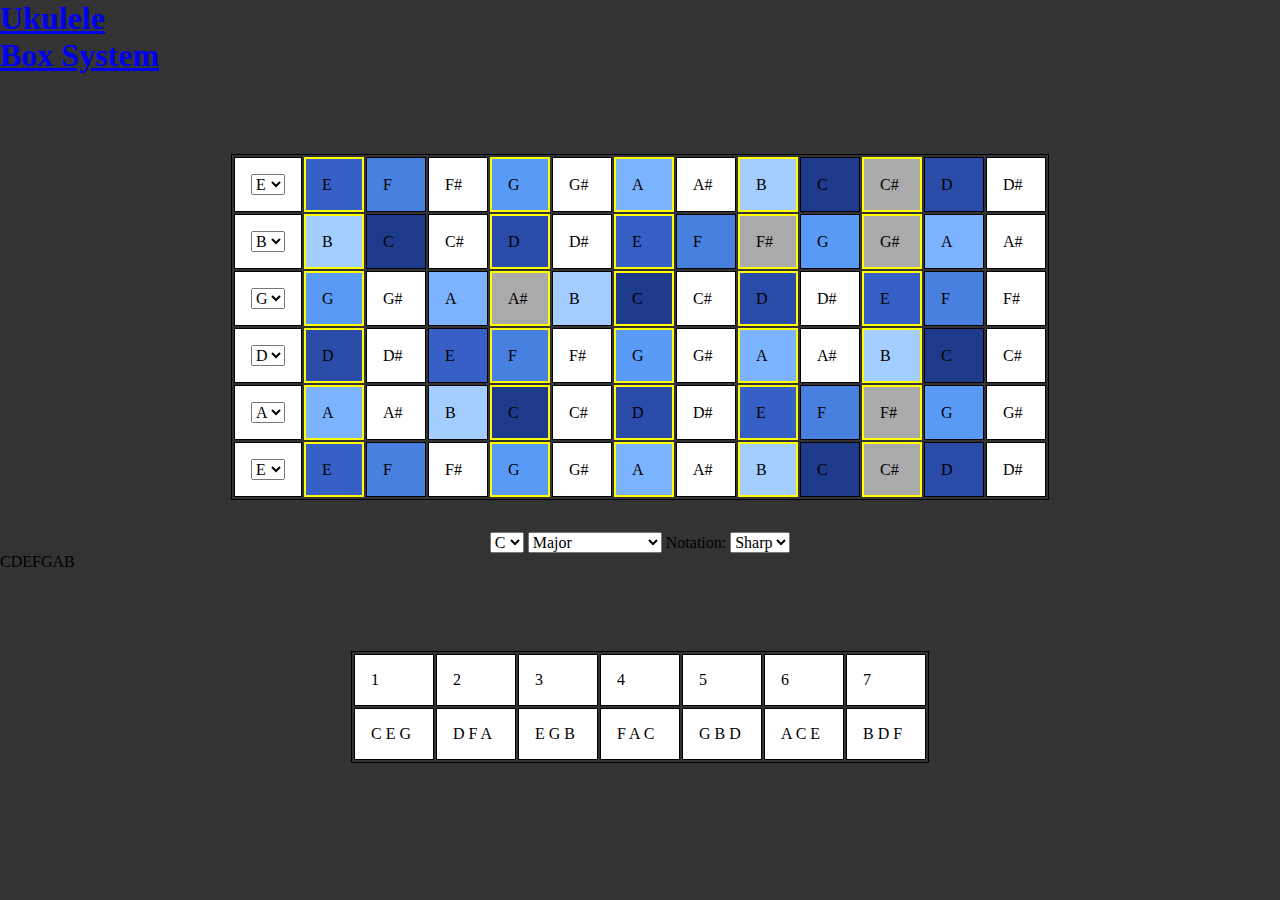
<file: index.html>
<!DOCTYPE html>
<html lang="en">
<head>
    <meta charset="UTF-8">
    <meta name="viewport" content="width=device-width, initial-scale=1.0">
    <link rel="stylesheet" href="reset.css">
    <link rel="stylesheet" href="style.css" title="Default">
    <link rel="stylesheet" href="css/box_system.css" title="Box System">
    <title>Guitar</title>
    <script type="module" src="script.js" defer></script>
</head>
<body>
    <h1><a href="instruments/ukulele.html">Ukulele</a></h1>
    <h1><a href="tools/box_system.html">Box System</a></h1>
    <table id="fretboard">
        <tr class="string" id="string_1">
            <td>
                <select name="tuner" class="tuner" id="tuner_1">
                    <option value="A">A</option>
                    <option value="B">B</option>
                    <option value="C">C</option>
                    <option value="D">D</option>
                    <option value="E" selected>E</option>
                    <option value="F">F</option>
                    <option value="G">G</option>
                </select>
            </td>
        </tr>
        <tr class="string" id="string_2">
            <td>
                <select name="tuner" class="tuner" id="tuner_2">
                    <option value="A">A</option>
                    <option value="B" selected>B</option>
                    <option value="C">C</option>
                    <option value="D">D</option>
                    <option value="E">E</option>
                    <option value="F">F</option>
                    <option value="G">G</option>
                </select>
            </td>
        </tr>
        <tr class="string" id="string_3">
            <td>
                <select name="tuner" class="tuner" id="tuner_3">
                    <option value="A">A</option>
                    <option value="B">B</option>
                    <option value="C">C</option>
                    <option value="D">D</option>
                    <option value="E">E</option>
                    <option value="F">F</option>
                    <option value="G" selected>G</option>
                </select>
            </td>
        </tr>
        <tr class="string" id="string_4">
            <td>
                <select name="tuner" class="tuner" id="tuner_4">
                    <option value="A">A</option>
                    <option value="B">B</option>
                    <option value="C">C</option>
                    <option value="D" selected>D</option>
                    <option value="E">E</option>
                    <option value="F">F</option>
                    <option value="G">G</option>
                </select>
            </td>
        </tr>
        <tr class="string" id="string_5">
            <td>
                <select name="tuner" class="tuner" id="tuner_5">
                    <option value="A" selected>A</option>
                    <option value="B">B</option>
                    <option value="C">C</option>
                    <option value="D">D</option>
                    <option value="E">E</option>
                    <option value="F">F</option>
                    <option value="G">G</option>
                </select>
            </td>
        </tr>
        <tr class="string" id="string_6">
            <td>
                <select name="tuner" class="tuner" id="tuner_6">
                    <option value="A">A</option>
                    <option value="B">B</option>
                    <option value="C">C</option>
                    <option value="D">D</option>
                    <option value="E" selected>E</option>
                    <option value="F">F</option>
                    <option value="G">G</option>
                </select>
            </td>
        </tr>
    </table>
    <div id="mode_key_selection">
        <select name="key" id="key">
            <option value="A">A</option>
            <option value="B">B</option>
            <option value="C" selected>C</option>
            <option value="D">D</option>
            <option value="E">E</option>
            <option value="F">F</option>
            <option value="G">G</option>
        </select>
        <select name="mode" id="mode">
            <option value="Major_Pentatonic">Major Pentatonic</option>
            <option value="Minor_Pentatonic">Minor Pentatonic</option>
            <option value="Major" selected>Major</option>
            <option value="Minor">Minor</option>
            <option value="Harmonic_Minor">Harmonic Minor</option>
            <option value="Melodic_Minor">Melodic Minor</option>
            <option value="Lydian">Lydian</option>
            <option value="Mixolydian">Mixolydian</option>
            <option value="Phrygian">Phrygian</option>
            <option value="Locrian">Locrian</option>
        </select>
        Notation: 
        <select name="notation" id="notation">
            <option value="Sharp">Sharp</option>
            <option value="Flat">Flat</option>
        </select>
    </div>
    <div id="notes"></div>
    <table>
        <tr id="romes">
            <td>1</td>
            <td>2</td>
            <td>3</td>
            <td>4</td>
            <td>5</td>
            <td>6</td>
            <td>7</td>
        </tr>
        <tr id="chords">
        </tr>
    </table>
    <script>

    </script>
</body>
</html>
</file>
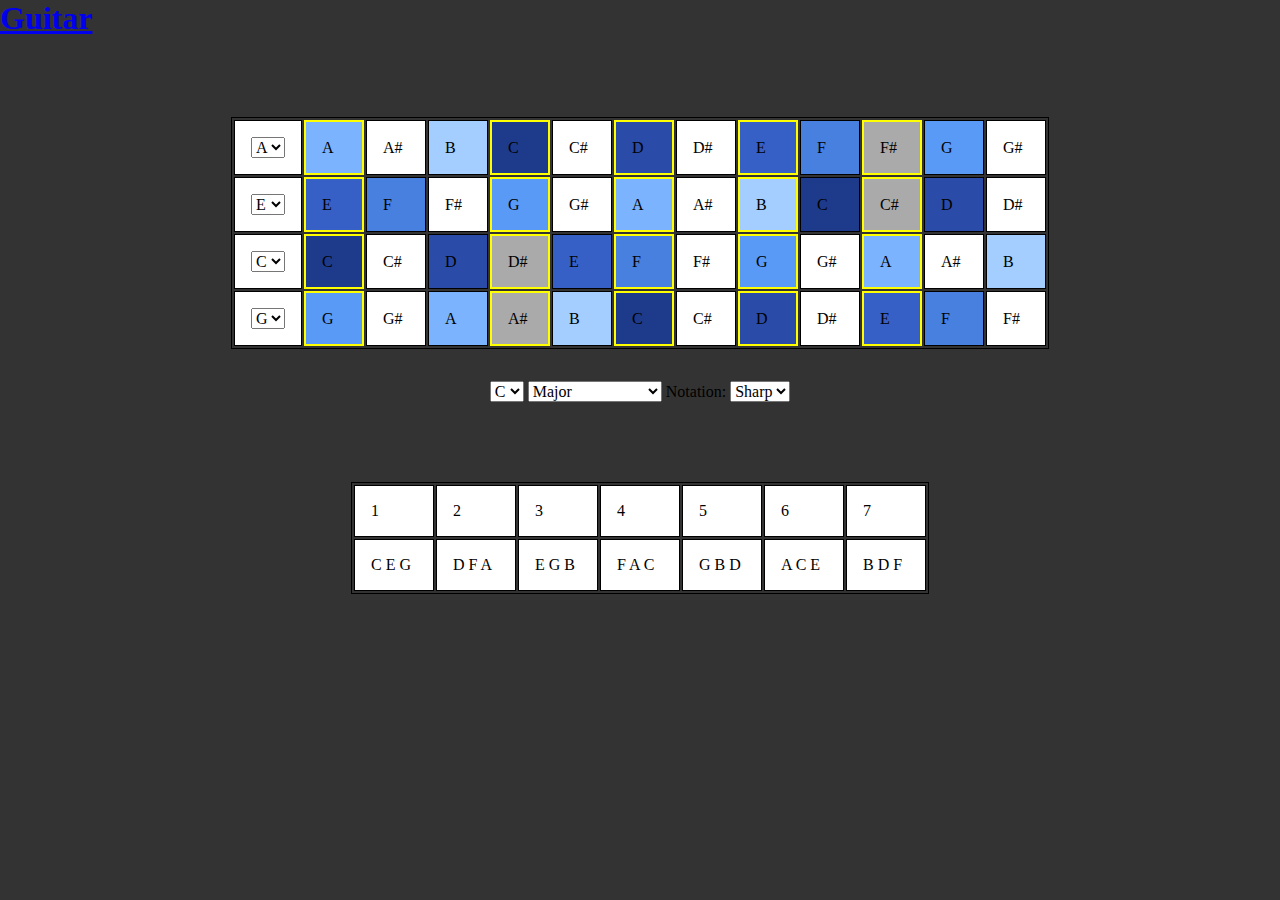
<file: instruments/ukulele.html>
<!DOCTYPE html>
<html lang="en">
<head>
    <meta charset="UTF-8">
    <meta name="viewport" content="width=device-width, initial-scale=1.0">
    <link rel="stylesheet" href="../reset.css">
    <link rel="stylesheet" href="../style.css">
    <title>Ukulele</title>
    <script type="module" src="../script.js" defer></script>
</head>
<body>
    <h1><a href="../index.html">Guitar</a></h1>
    <table>
        <tr class="string" id="string_1">
            <td>
                <select name="tuner" class="tuner" id="tuner_1">
                    <option value="A" selected>A</option>
                    <option value="B">B</option>
                    <option value="C">C</option>
                    <option value="D">D</option>
                    <option value="E">E</option>
                    <option value="F">F</option>
                    <option value="G">G</option>
                </select>
            </td>
        </tr>
        <tr class="string" id="string_2">
            <td>
                <select name="tuner" class="tuner" id="tuner_2">
                    <option value="A">A</option>
                    <option value="B">B</option>
                    <option value="C">C</option>
                    <option value="D">D</option>
                    <option value="E" selected>E</option>
                    <option value="F">F</option>
                    <option value="G">G</option>
                </select>
            </td>
        </tr>
        <tr class="string" id="string_3">
            <td>
                <select name="tuner" class="tuner" id="tuner_3">
                    <option value="A">A</option>
                    <option value="B">B</option>
                    <option value="C" selected>C</option>
                    <option value="D">D</option>
                    <option value="E">E</option>
                    <option value="F">F</option>
                    <option value="G">G</option>
                </select>
            </td>
        </tr>
        <tr class="string" id="string_4">
            <td>
                <select name="tuner" class="tuner" id="tuner_4">
                    <option value="A">A</option>
                    <option value="B">B</option>
                    <option value="C">C</option>
                    <option value="D">D</option>
                    <option value="E">E</option>
                    <option value="F">F</option>
                    <option value="G" selected>G</option>
                </select>
            </td>
        </tr>
    </table>
    <div id="mode_key_selection">
        <select name="key" id="key">
            <option value="A">A</option>
            <option value="B">B</option>
            <option value="C" selected>C</option>
            <option value="D">D</option>
            <option value="E">E</option>
            <option value="F">F</option>
            <option value="G">G</option>
        </select>
        <select name="mode" id="mode">
            <option value="Major_Pentatonic">Major Pentatonic</option>
            <option value="Minor_Pentatonic">Minor Pentatonic</option>
            <option value="Major" selected>Major</option>
            <option value="Minor">Minor</option>
            <option value="Harmonic_Minor">Harmonic Minor</option>
            <option value="Melodic_Minor">Melodic Minor</option>
            <option value="Lydian">Lydian</option>
            <option value="Mixolydian">Mixolydian</option>
            <option value="Phrygian">Phrygian</option>
            <option value="Locrian">Locrian</option>
        </select>
        Notation: 
        <select name="notation" id="notation">
            <option value="Sharp">Sharp</option>
            <option value="Flat">Flat</option>
        </select>
    </div>
    <table>
        <tr id="romes">
            <td>1</td>
            <td>2</td>
            <td>3</td>
            <td>4</td>
            <td>5</td>
            <td>6</td>
            <td>7</td>
        </tr>
        <tr id="chords">
        </tr>
    </table>
    <script>

    </script>
</body>
</html>
</file>
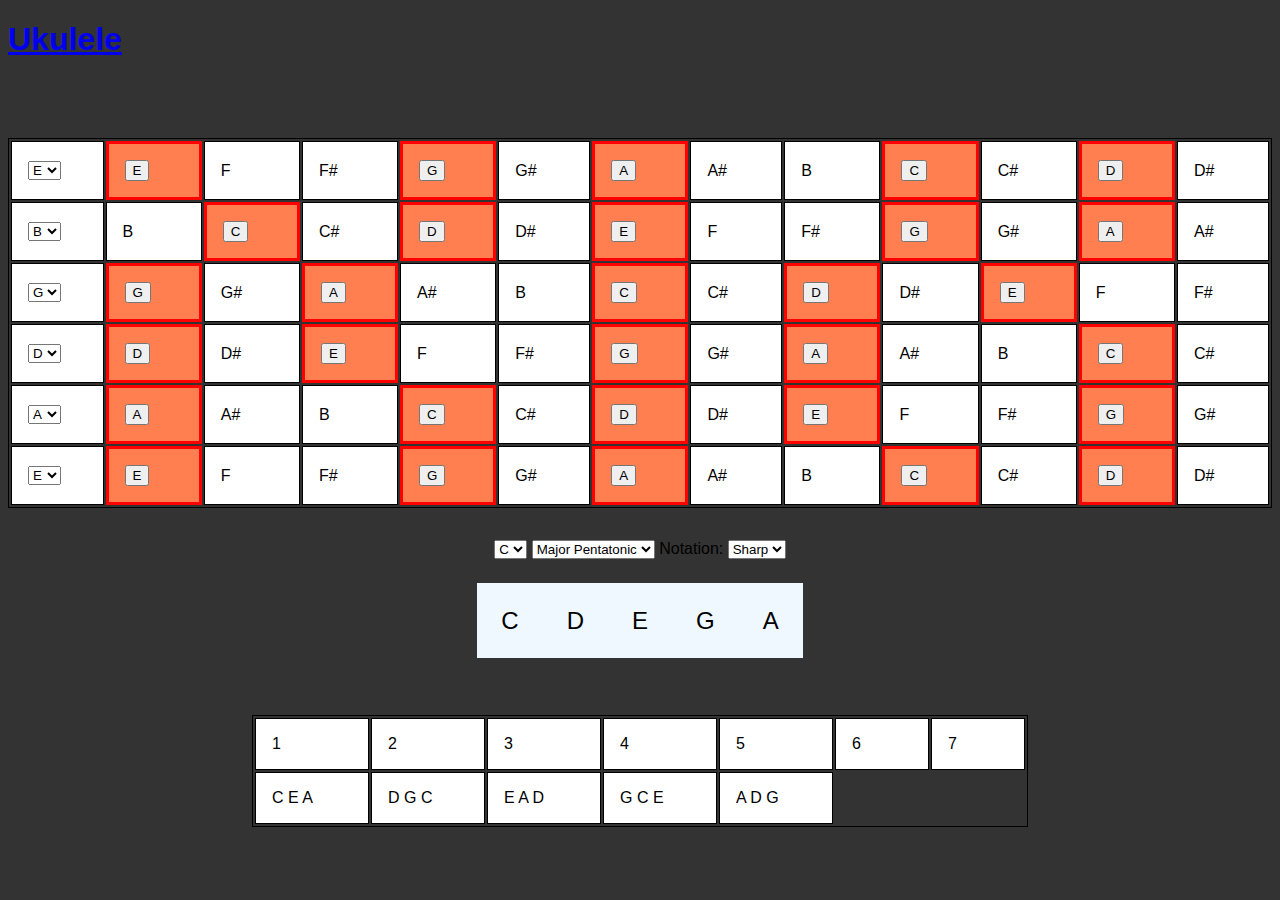
<file: tools/box_system.html>
<!DOCTYPE html>
<html lang="en">
<head>
    <meta charset="UTF-8">
    <meta name="viewport" content="width=device-width, initial-scale=1.0">
    <link rel="stylesheet" href="../css/box_system.css" title="Box System">
    <link rel="stylesheet" href="../style.css" title="Default">
    <title>Box System</title>
    <script type="module" src="../script.js" defer></script>
</head>
<body>
<!-- TODO: Fretboard generierung auslagern, als modulares base tool-->
<!-- TODO: damit bspw dateien wie diese hier (extra HTML datei für box system)-->
<!-- TODO: eine features hinzufügen kann, mit einer JS datei extra für dese dateil (bspw bnox_system.js)-->   
 
<h1><a href="../instruments/ukulele.html">Ukulele</a></h1>
<table id="fretboard">
    <tr class="string" id="string_1">
        <td>
            <select name="tuner" class="tuner" id="tuner_1">
                <option value="A">A</option>
                <option value="B">B</option>
                <option value="C">C</option>
                <option value="D">D</option>
                <option value="E" selected>E</option>
                <option value="F">F</option>
                <option value="G">G</option>
            </select>
        </td>
    </tr>
    <tr class="string" id="string_2">
        <td>
            <select name="tuner" class="tuner" id="tuner_2">
                <option value="A">A</option>
                <option value="B" selected>B</option>
                <option value="C">C</option>
                <option value="D">D</option>
                <option value="E">E</option>
                <option value="F">F</option>
                <option value="G">G</option>
            </select>
        </td>
    </tr>
    <tr class="string" id="string_3">
        <td>
            <select name="tuner" class="tuner" id="tuner_3">
                <option value="A">A</option>
                <option value="B">B</option>
                <option value="C">C</option>
                <option value="D">D</option>
                <option value="E">E</option>
                <option value="F">F</option>
                <option value="G" selected>G</option>
            </select>
        </td>
    </tr>
    <tr class="string" id="string_4">
        <td>
            <select name="tuner" class="tuner" id="tuner_4">
                <option value="A">A</option>
                <option value="B">B</option>
                <option value="C">C</option>
                <option value="D" selected>D</option>
                <option value="E">E</option>
                <option value="F">F</option>
                <option value="G">G</option>
            </select>
        </td>
    </tr>
    <tr class="string" id="string_5">
        <td>
            <select name="tuner" class="tuner" id="tuner_5">
                <option value="A" selected>A</option>
                <option value="B">B</option>
                <option value="C">C</option>
                <option value="D">D</option>
                <option value="E">E</option>
                <option value="F">F</option>
                <option value="G">G</option>
            </select>
        </td>
    </tr>
    <tr class="string" id="string_6">
        <td>
            <select name="tuner" class="tuner" id="tuner_6">
                <option value="A">A</option>
                <option value="B">B</option>
                <option value="C">C</option>
                <option value="D">D</option>
                <option value="E" selected>E</option>
                <option value="F">F</option>
                <option value="G">G</option>
            </select>
        </td>
    </tr>
</table>
<div id="mode_key_selection">
    <select name="key" id="key">
        <option value="A">A</option>
        <option value="B">B</option>
        <option value="C" selected>C</option>
        <option value="D">D</option>
        <option value="E">E</option>
        <option value="F">F</option>
        <option value="G">G</option>
    </select>
    <select name="mode" id="mode">
        <option value="Major_Pentatonic" selected>Major Pentatonic</option>
        <option value="Minor_Pentatonic">Minor Pentatonic</option>
        <option value="Major">Major</option>
        <option value="Minor">Minor</option>
        <option value="Harmonic_Minor">Harmonic Minor</option>
        <option value="Melodic_Minor">Melodic Minor</option>
        <option value="Lydian">Lydian</option>
        <option value="Mixolydian">Mixolydian</option>
        <option value="Phrygian">Phrygian</option>
        <option value="Locrian">Locrian</option>
    </select>
    Notation: 
    <select name="notation" id="notation">
        <option value="Sharp">Sharp</option>
        <option value="Flat">Flat</option>
    </select>
</div>
<div id="notes"></div>
<table>
    <tr id="romes">
        <td>1</td>
        <td>2</td>
        <td>3</td>
        <td>4</td>
        <td>5</td>
        <td>6</td>
        <td>7</td>
    </tr>
    <tr id="chords">
    </tr>
</table>
<script defer>
    setTimeout(() => {

        let box_layouts = ['short', 'big', 'overlap', 'overlap_2', 'overlap_3', 'overlap_4']

        let key = document.getElementById('key')
        let mode = document.getElementById('mode')
        
        let box_notes = Array.from(document.getElementsByClassName(`${key.value}_${mode.value}`))
        console.log(box_notes)

        box_notes.forEach(note => {
            let newBtn = document.createElement('button')
            newBtn.innerHTML = note.innerHTML
            newBtn.onclick = function () {
                box_system_btn_layout(note)
            }

            note.innerHTML = ''
            note.classList.add('short')
            note.appendChild(newBtn)
        })

        function box_system_btn_layout(note) {
            //  console.log(note.classList)
            note.classList.forEach(css_class => {
                if (box_layouts.includes(css_class)) {
                    //  console.log(css_class)
                    if (css_class === 'short') {
                        note.classList.remove(css_class)
                        note.classList.add('big')
                    }
                    if (css_class === 'big') {
                        note.classList.remove(css_class)
                        note.classList.add('overlap')
                    }
                    if (css_class === 'overlap') {
                        note.classList.remove(css_class)
                        note.classList.add('overlap_2')
                    }
                    if (css_class === 'overlap_2') {
                        note.classList.remove(css_class)
                        note.classList.add('overlap_3')
                    }
                    if (css_class === 'overlap_3') {
                        note.classList.remove(css_class)
                        note.classList.add('overlap_4')
                    }
                    if (css_class === 'overlap_4') {
                        note.classList.remove(css_class)
                        note.classList.add('short')
                    }
                }
            })
        }
    }, 400);
</script>
</body>
</html>
</file>
<file: style.css>
html {
    background-color: #333333;
}

a:visited {
    color: orange;
}

#mode_key_selection {
    width: max-content;
    margin: auto;
    margin-top: 2em;
}

#scale_key {
    width: max-content;
    margin: auto;
    margin-top: 2em;
}

table {
    margin: auto;
    margin-top: 5em;
    border:1px solid black;
    table-layout: fixed;
}

td {
    background-color: white;
    border: 1px solid black;
    width: 60px;
    padding: 1em;
}

.tab-0, .tab-3, .tab-5, .tab-7, .tab-9 {
    background-color: #AAAAAA;
    border: 2px solid yellow;
}

.chord {
    width: 80px;
}

.root {
    background-color: #9B59B6;
}

.second {
    background-color: #AE74C1;
}

.third {
    background-color: #C28FCD;
}

.fourth {
    background-color: #D5AAD8;
}

.fifth {
    background-color: #E8C5E4;
}

.sixth {
    background-color: #F3D98F;
}

.seventh {
    background-color: #F7E29B;
}





.root {
    background-color: #3498DB; /* sanftes Blau */
}

.second {
    background-color: #5AAEDB; /* helleres Blau */
}

.third {
    background-color: #7FC3DA; /* zartes Blau */
}

.fourth {
    background-color: #A4D9B8; /* weiches Türkis */
}

.fifth {
    background-color: #C9EE96; /* sanftes Hellgrün */
}

.sixth {
    background-color: #F0B06A; /* helles Orange */
}

.seventh {
    background-color: #F39C4D; /* warmes Orange */
}


.root {
    background-color: #1E3A8A; /* mittleres Dunkelblau */
}

.second {
    background-color: #2A4CA8;
}

.third {
    background-color: #3760C6;
}

.fourth {
    background-color: #4880E0;
}

.fifth {
    background-color: #5A9AF7;
}

.sixth {
    background-color: #7BB3FF;
}

.seventh {
    background-color: #A3CEFF; /* Hellblau */
}
</file>
<file: css/box_system.css>
html {
    background-color: #333333;
    font-family: 'Segoe UI', Tahoma, Geneva, Verdana, sans-serif;
    font-size: medium;
}

a:visited {
    color: orange;
}

#mode_key_selection {
    width: max-content;
    margin: auto;
    margin-top: 2em;
}

#scale_key {
    width: max-content;
    margin: auto;
    margin-top: 2em;
}

#notes {
    width: max-content;
    margin: auto;
    margin-top: 3em;
}

.note {
    background-color: aliceblue;
    padding: 1em;
    font-size: x-large;
}

table {
    margin: auto;
    margin-top: 5em;
    border:1px solid black;
    table-layout: fixed;
}

td {
    background-color: white;
    border: 1px solid black;
    width: 60px;
    padding: 1em;
}

.chord {
    width: 80px;
}

.root, .second, .third, .fourth, .fifth{
    border: 3px solid red;
}

.short {
    background-color: #ff7f50;
}

.big {
    background-color: #6495ed;
}

.overlap {
    background: linear-gradient(45deg, #ff7f50 30%, #ff9f7f 50%, #6495ed 70%);
}

.overlap_2 {
    background: linear-gradient(135deg, #ff7f50 30%, #ff9f7f 50%, #6495ed 70%);
}

.overlap_3 {
    background: linear-gradient(225deg, #ff7f50 30%, #ff9f7f 50%, #6495ed 70%);
}

.overlap_4 {
    background: linear-gradient(315deg, #ff7f50 30%, #ff9f7f 50%, #6495ed 70%);
}
</file>
